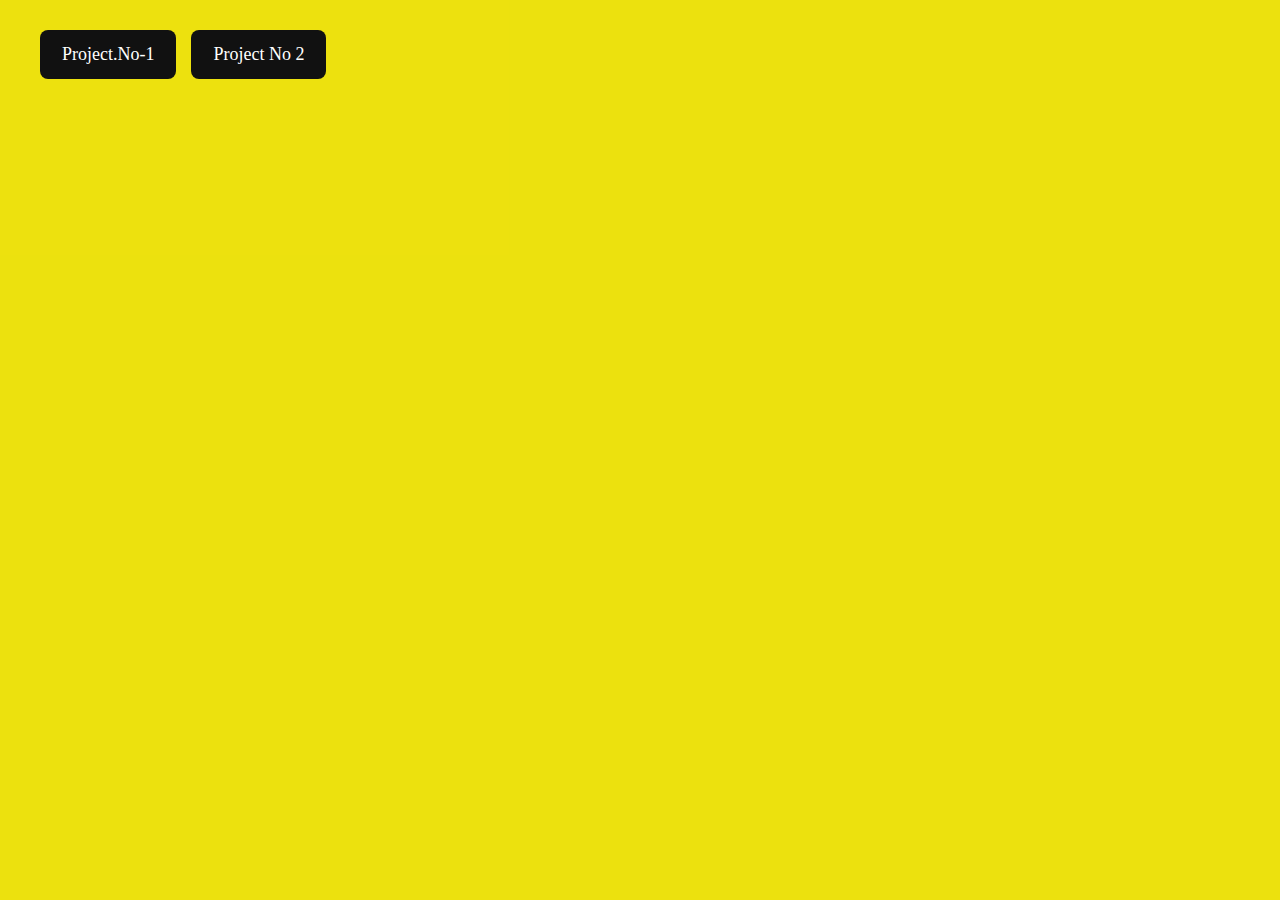
<file: index.html>
<!DOCTYPE html>
<html lang="en">
<head>
    <meta charset="UTF-8">
    <meta name="viewport" content="width=device-width, initial-scale=1.0">
    <link rel="stylesheet" href="style.css">
    <title>Sheryians Youtube Project</title>
</head>
<body>
     <div class="btn-container">
    <a href="./Project No 1/index.html" class="btn">Project.No-1</a>
    <a href="./Project No 2 Js Practice 3/index.html" class="btn">Project No 2</a>
    </div>
</body>
</html>
</file>
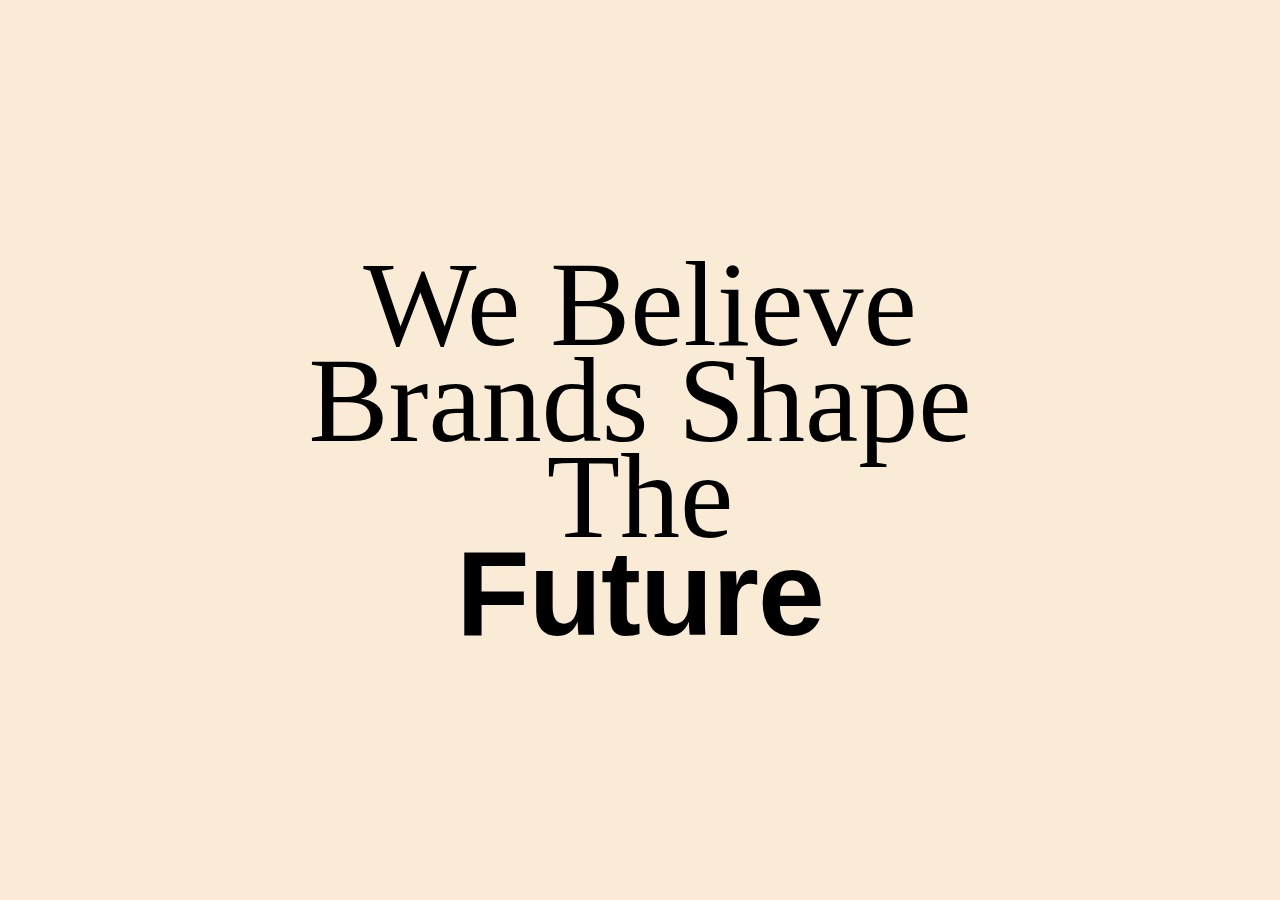
<file: Project No 2 Js Practice 3/index.html>
<!DOCTYPE html>
<html lang="en">
<head>
    <meta charset="UTF-8">
    <meta name="viewport" content="width=device-width, initial-scale=1.0">
    <link rel="stylesheet" href="style.css">
    <title>Project No.2-Js Practice.3</title>
</head>
<body>
     <div class="center">
        <h1>We Believe Brands Shape The <br><span>Future</span></h1>
     </div>
     <script src="https://cdnjs.cloudflare.com/ajax/libs/gsap/3.13.0/gsap.min.js" integrity="sha512-NcZdtrT77bJr4STcmsGAESr06BYGE8woZdSdEgqnpyqac7sugNO+Tr4bGwGF3MsnEkGKhU2KL2xh6Ec+BqsaHA==" crossorigin="anonymous" referrerpolicy="no-referrer"></script>
    <script src="script.js"></script>
</body>
</html>
</file>
<file: style.css>
* {
  box-sizing: border-box;
  margin: 0;
  padding: 0;
}

html, body {
  height: 100%;
  width: 100%;
  background-color: rgba(236, 225, 14, 0.963);
  overflow: hidden;
}
.btn-container {
    display: flex;
    flex-wrap: wrap;
    gap: 15px;
    margin:30px 0 0 40px;
    
}

.btn {
    padding: 12px 20px;
    background: #111;
    color: white;
    text-decoration: none;
    border-radius: 8px;
    font-size: 18px;
    transition: 0.3s;
    border: 2px solid transparent;
}

.btn:hover {
    background: white;
    color: black;
    border-color: black;
    transform: translateY(-3px);
}
</file>
<file: Project No 2 Js Practice 3/style.css>
@import url('https://fonts.googleapis.com/css2?family=Playfair+Display:ital,wght@0,500;1,500&display=swap');

* {
  box-sizing: border-box;
  margin: 0;
  padding: 0;
}

html, body {
  height: 100%;
  width: 100%;
  overflow: hidden;
  background-color: antiquewhite;
}
.center{
    width: 60%;
    height: 60%;
    position: absolute;
    top: 50%;
    left: 50%;
    display: flex;
    justify-content: center;
    align-items: center;
    transform: translate(-50%,-50%);
    
}
.center h1{
  font-size: 120px;
  text-align: center;
  font-family: 'Playfair+Display';
  font-weight: 300;
   margin: 0;
  line-height: 0.8;
}
.center h1 span {
   font-family: 'Montserrat', sans-serif;
   font-weight: 900; 
   letter-spacing: -1px;
}
.imagediv {
  position: fixed;
  pointer-events: none;
  transform: translate(-50%, -50%);
  z-index: 9999;
}

.imagediv img {
  width: 200px;
  height: auto;
  filter: drop-shadow(0 15px 35px rgba(0,0,0,0.25));
}
</file>
